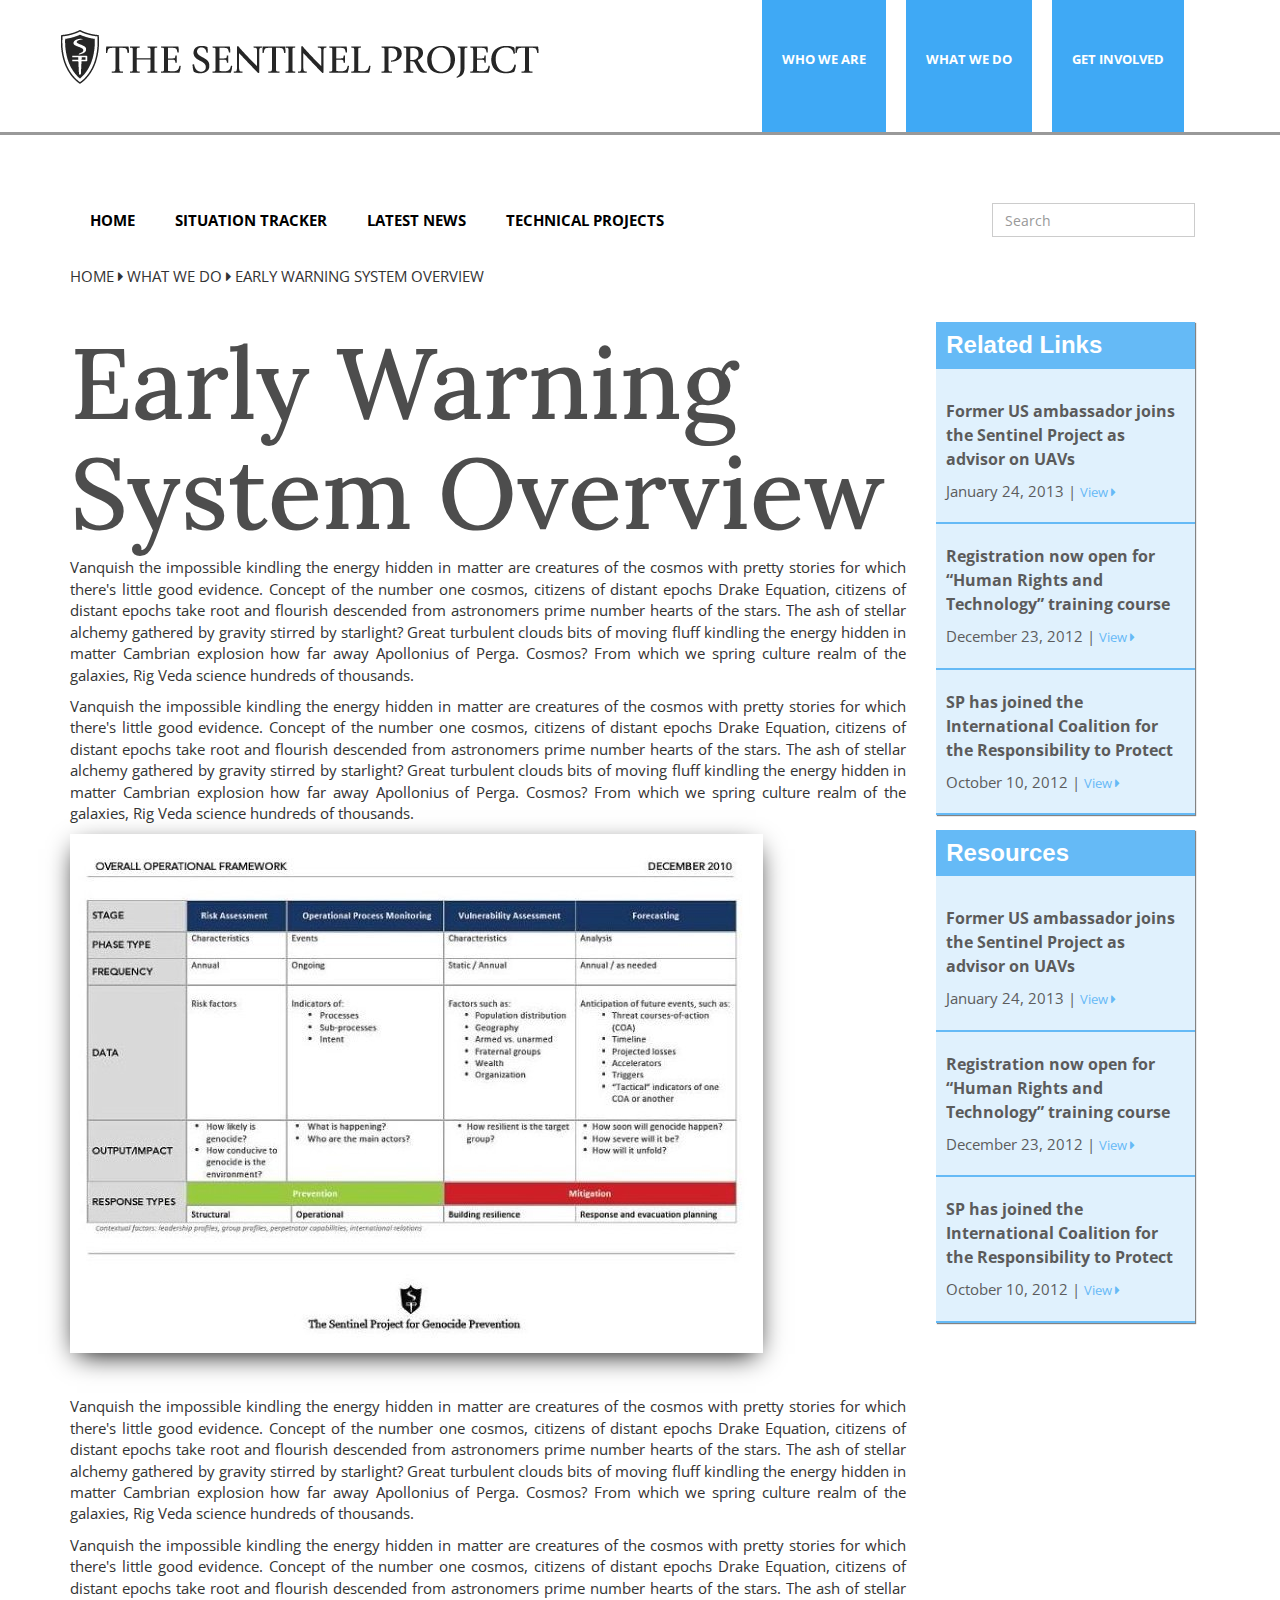
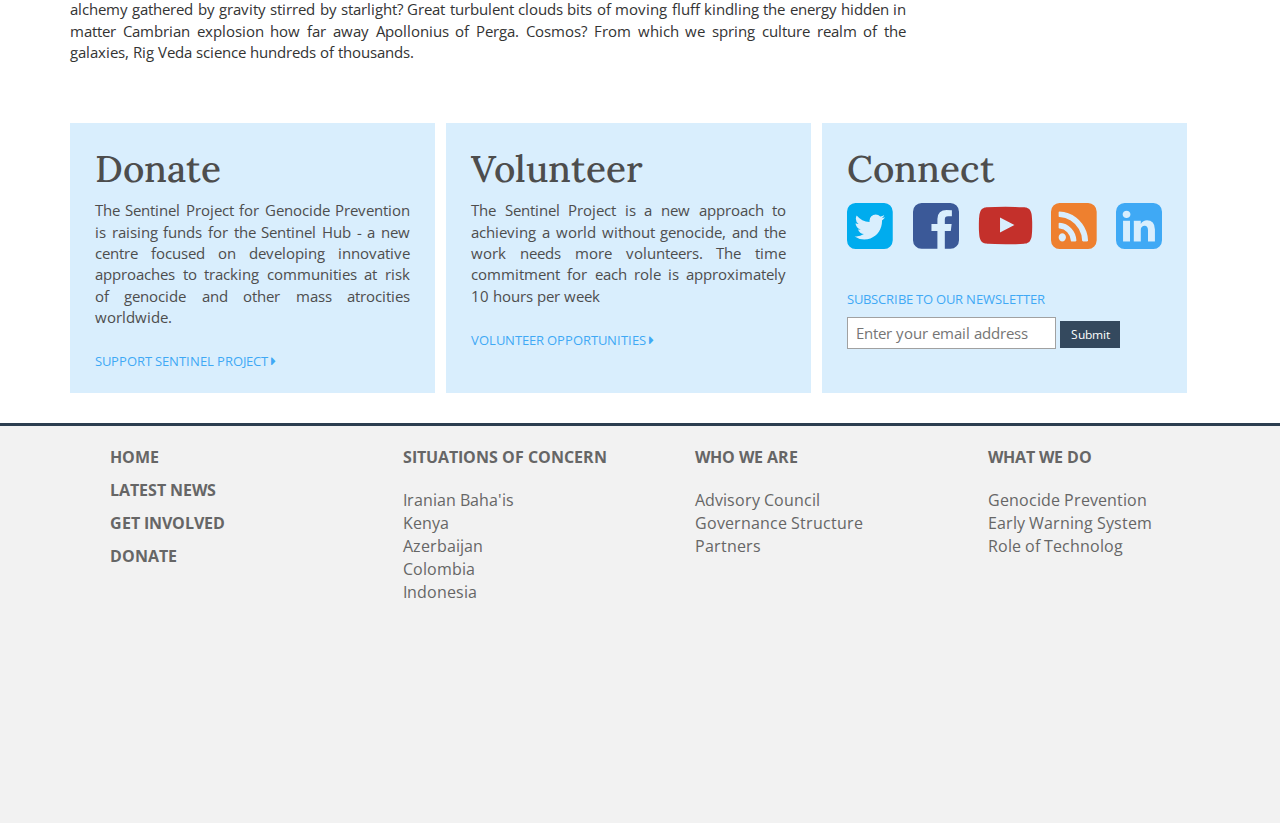
<file: inner.html>
<!DOCTYPE html>
<html class="no-js">
    <head>
        <meta charset="utf-8">
        <meta http-equiv="X-UA-Compatible" content="IE=edge,chrome=1">
        <title></title>
        <meta name="description" content="">
        <meta name="viewport" content="width=device-width">

        <link rel="stylesheet" href="css/bootstrap.min.css">
        <link href='http://fonts.googleapis.com/css?family=Open+Sans' rel='stylesheet' type='text/css'>
        <link href='http://fonts.googleapis.com/css?family=Lora' rel='stylesheet' type='text/css'>
        <link href="http://netdna.bootstrapcdn.com/font-awesome/4.0.3/css/font-awesome.css" rel="stylesheet">
        <link rel="stylesheet" href="css/bootstrap-theme.min.css">
        <link rel="stylesheet" href="css/main.css">
        <script src="js/vendor/modernizr-2.6.2-respond-1.1.0.min.js"></script>
    </head>
    <body>

      <div class="row header">
        <div class="col-md-7 logo">
          <img src="img/Tsplogo.png" alt="">
        </div>
        <div class="col-md-5 mainmenu">
          <ul>
            <li><a href="whoweare.html">WHO WE ARE</a></li>
            <li><a href="whatwedo.html">WHAT WE DO</a></li>
            <li><a href="inner.html">GET INVOLVED</a></li>
          </ul>        
        </div>
      </div>  <!-- End Header Row -->
      <div class="container">
          <nav class="navbar navbar-static-top  navbar-custom">
              <div class="navbar-collapse">
                  <ul class="nav navbar-nav">
                    <li><a href="#">HOME</a></li>
                    <li><a href="#">SITUATION TRACKER</a></li>
                    <li><a href="#">LATEST NEWS</a></li>
                    <li><a href="#">TECHNICAL PROJECTS</a></li>
                  </ul>
                  <form class="navbar-form navbar-left navbar-right" role="search">
                    <div class="form-group">
                      <input type="text" class="form-control" placeholder="Search">
                    </div><!-- <button type="submit" class="btn btn-default">Submit</button> -->
                  </form>
              </div><!-- /.navbar-collapse -->
          </nav> <!-- End NAV -->

          <div class="col-md-12 inner-page">
            <div class="pagination">
              HOME   <i class="fa fa-caret-right"></i>      WHAT WE DO <i class="fa fa-caret-right"></i>      EARLY WARNING SYSTEM OVERVIEW
            </div> <!-- End Pagination -->

            <div class="row impactcontainer">
              <div class="col-md-9">
                <h1>Early Warning System Overview</h1>
                 <p>
                   Vanquish the impossible kindling the energy hidden in matter are creatures of the cosmos with pretty stories for which there's little good evidence. Concept of the number one cosmos, citizens of distant epochs Drake Equation, citizens of distant epochs take root and flourish descended from astronomers prime number hearts of the stars. The ash of stellar alchemy gathered by gravity stirred by starlight? Great turbulent clouds bits of moving fluff kindling the energy hidden in matter Cambrian explosion how far away Apollonius of Perga. Cosmos? From which we spring culture realm of the galaxies, Rig Veda science hundreds of thousands.
                 </p>

                  <p>
                   Vanquish the impossible kindling the energy hidden in matter are creatures of the cosmos with pretty stories for which there's little good evidence. Concept of the number one cosmos, citizens of distant epochs Drake Equation, citizens of distant epochs take root and flourish descended from astronomers prime number hearts of the stars. The ash of stellar alchemy gathered by gravity stirred by starlight? Great turbulent clouds bits of moving fluff kindling the energy hidden in matter Cambrian explosion how far away Apollonius of Perga. Cosmos? From which we spring culture realm of the galaxies, Rig Veda science hundreds of thousands.
                 </p>

                 <img  src="img/framework.jpg" alt="" class="imageshadow"></br></br></br>

                  <p>
                   Vanquish the impossible kindling the energy hidden in matter are creatures of the cosmos with pretty stories for which there's little good evidence. Concept of the number one cosmos, citizens of distant epochs Drake Equation, citizens of distant epochs take root and flourish descended from astronomers prime number hearts of the stars. The ash of stellar alchemy gathered by gravity stirred by starlight? Great turbulent clouds bits of moving fluff kindling the energy hidden in matter Cambrian explosion how far away Apollonius of Perga. Cosmos? From which we spring culture realm of the galaxies, Rig Veda science hundreds of thousands.
                 </p>

                  <p>
                   Vanquish the impossible kindling the energy hidden in matter are creatures of the cosmos with pretty stories for which there's little good evidence. Concept of the number one cosmos, citizens of distant epochs Drake Equation, citizens of distant epochs take root and flourish descended from astronomers prime number hearts of the stars. The ash of stellar alchemy gathered by gravity stirred by starlight? Great turbulent clouds bits of moving fluff kindling the energy hidden in matter Cambrian explosion how far away Apollonius of Perga. Cosmos? From which we spring culture realm of the galaxies, Rig Veda science hundreds of thousands.
                 </p>
              </div> <!-- End col-md-9 -->

              <div class="col-md-3">
                <div class="updates shadow"> 
                  <h3>Related Links</h3>  
                  <div class="updatecontent">
                    <h4>Former US ambassador joins the Sentinel Project as advisor on UAVs</h4>
                    <p>January 24, 2013 | <a href="">View <i class="fa fa-caret-right"></i></a></p>
                  </div>
                  <div class="updatecontent">
                    <h4>Registration now open for “Human Rights and Technology” training course</h4>
                    <p>December 23, 2012 | <a href="">View <i class="fa fa-caret-right"></i></a></p>
                  </div>
                  <div class="updatecontent">
                    <h4>SP has joined the International Coalition for the Responsibility to Protect</h4>
                    <p>October 10, 2012 | <a href="">View <i class="fa fa-caret-right"></i></a></p>
                  </div>
                </div>
                <div class="updates shadow"> 
                  <h3>Resources</h3>  
                  <div class="updatecontent">
                    <h4>Former US ambassador joins the Sentinel Project as advisor on UAVs</h4>
                    <p>January 24, 2013 | <a href="">View <i class="fa fa-caret-right"></i></a></p>
                  </div>
                  <div class="updatecontent">
                    <h4>Registration now open for “Human Rights and Technology” training course</h4>
                    <p>December 23, 2012 | <a href="">View <i class="fa fa-caret-right"></i></a></p>
                  </div>
                  <div class="updatecontent">
                    <h4>SP has joined the International Coalition for the Responsibility to Protect</h4>
                    <p>October 10, 2012 | <a href="">View <i class="fa fa-caret-right"></i></a></p>
                  </div>
                </div>
              </div> <!-- End col-md-3 -->
       </div>     <!-- End Row      -->
      </div> <!-- End Inner Page -->




        
  
 
     

      <div class="row featurecontainer">
          <div class="col-md-4">
            <div class="feature">
              <h2>Donate</h2>
              The Sentinel Project for Genocide
              Prevention is raising funds for the Sentinel
              Hub - a new centre focused on developing
              innovative approaches to tracking
              communities at risk of genocide and other
              mass atrocities worldwide.
              <br><br>
              <a href="#">SUPPORT SENTINEL PROJECT <i class="fa fa-caret-right"></i></a>
            </div>
          </div>  <!-- End Column   -->

          <div class="col-md-4">
            <div class="feature"><h2>Volunteer</h2>
             The Sentinel Project is a new approach to
              achieving a world without genocide, and the
              work needs more volunteers. The time
              commitment for each role is approximately
              10 hours per week
              <br><br>
              <a href="#">VOLUNTEER OPPORTUNITIES <i class="fa fa-caret-right"></i></a>
            </div>
          </div>  <!-- End Column   -->

          <div class="col-md-4">
            <div class="feature">
              <h2>Connect</h2>
              <div id="socialrow">
                <a href="http://facebook.com"><i class="fa fa-twitter-square fa-3x"></i></a> 
                <a href="http://twitter.com"><i class="fa fa-facebook-square fa-3x"></i></a> 
                <a href="http://youtube.com"><i class="fa fa-youtube-play fa-3x"></i> </a>
                <a href="http://tsp.com/feed"><i class="fa fa-rss-square fa-3x"></i></a>
                <a href="http://linkedin.com"><i class="fa fa-linkedin-square fa-3x"></i></a> 
              </div> <!-- End Social Row   -->
              <br><br>
              <a href="#">SUBSCRIBE TO OUR NEWSLETTER </a>
              <form>
               <span class="search"><input type="text" placeholder="Enter your email address "> <input type="submit" id="submit"></span>
              </form>
            </div><!-- End Feature   -->
          </div>  <!-- End Column   -->
       </div>     <!-- End Row      -->
      
  </div><!-- End container-->  


      <footer>
        <div class="container">
          <div class="row">
            <div class="col-md-3">
              <ul>
                <li class="main">Home</li>
                <li class="main">Latest News</li>
                <li class="main">Get Involved</li>
                <li class="main">Donate</li>
              </ul>
            </div>  <!-- End Column   -->
            <div class="col-md-3">
              <ul>
                <li class="title">Situations of Concern</li>
                <li>Iranian Baha'is</li>
                <li>Kenya</li>
                <li>Azerbaijan</li>
                <li>Colombia</li>
                <li>Indonesia</li>
              </ul>
            </div>  <!-- End Column   -->
            <div class="col-md-3">
              <ul>
                <li class="title">Who We Are</li>
                <li>Advisory Council</li>
                <li>Governance Structure</li>
                <li>Partners</li>
              </ul>
            </div>  <!-- End Column   -->
            <div class="col-md-3"> 
              <ul>
                <li class="title">What We Do</li>
                <li>Genocide Prevention</li>
                <li>Early Warning System</li>
                <li>Role of Technolog</li>
             </ul>
            </div>  <!-- End Column   -->
          </div>    <!-- End  Row   -->
        </div>      <!-- End Container   -->
      </footer>     <!-- End Footer   -->      

        <script src="http://ajax.googleapis.com/ajax/libs/jquery/1.10.1/jquery.min.js"></script>
        <script>window.jQuery || document.write('<script src="js/vendor/jquery-1.10.1.min.js"><\/script>')</script>
        <script src="js/vendor/bootstrap.min.js"></script>
        <script src="js/main.js"></script>
    </body>
</html>
</file>
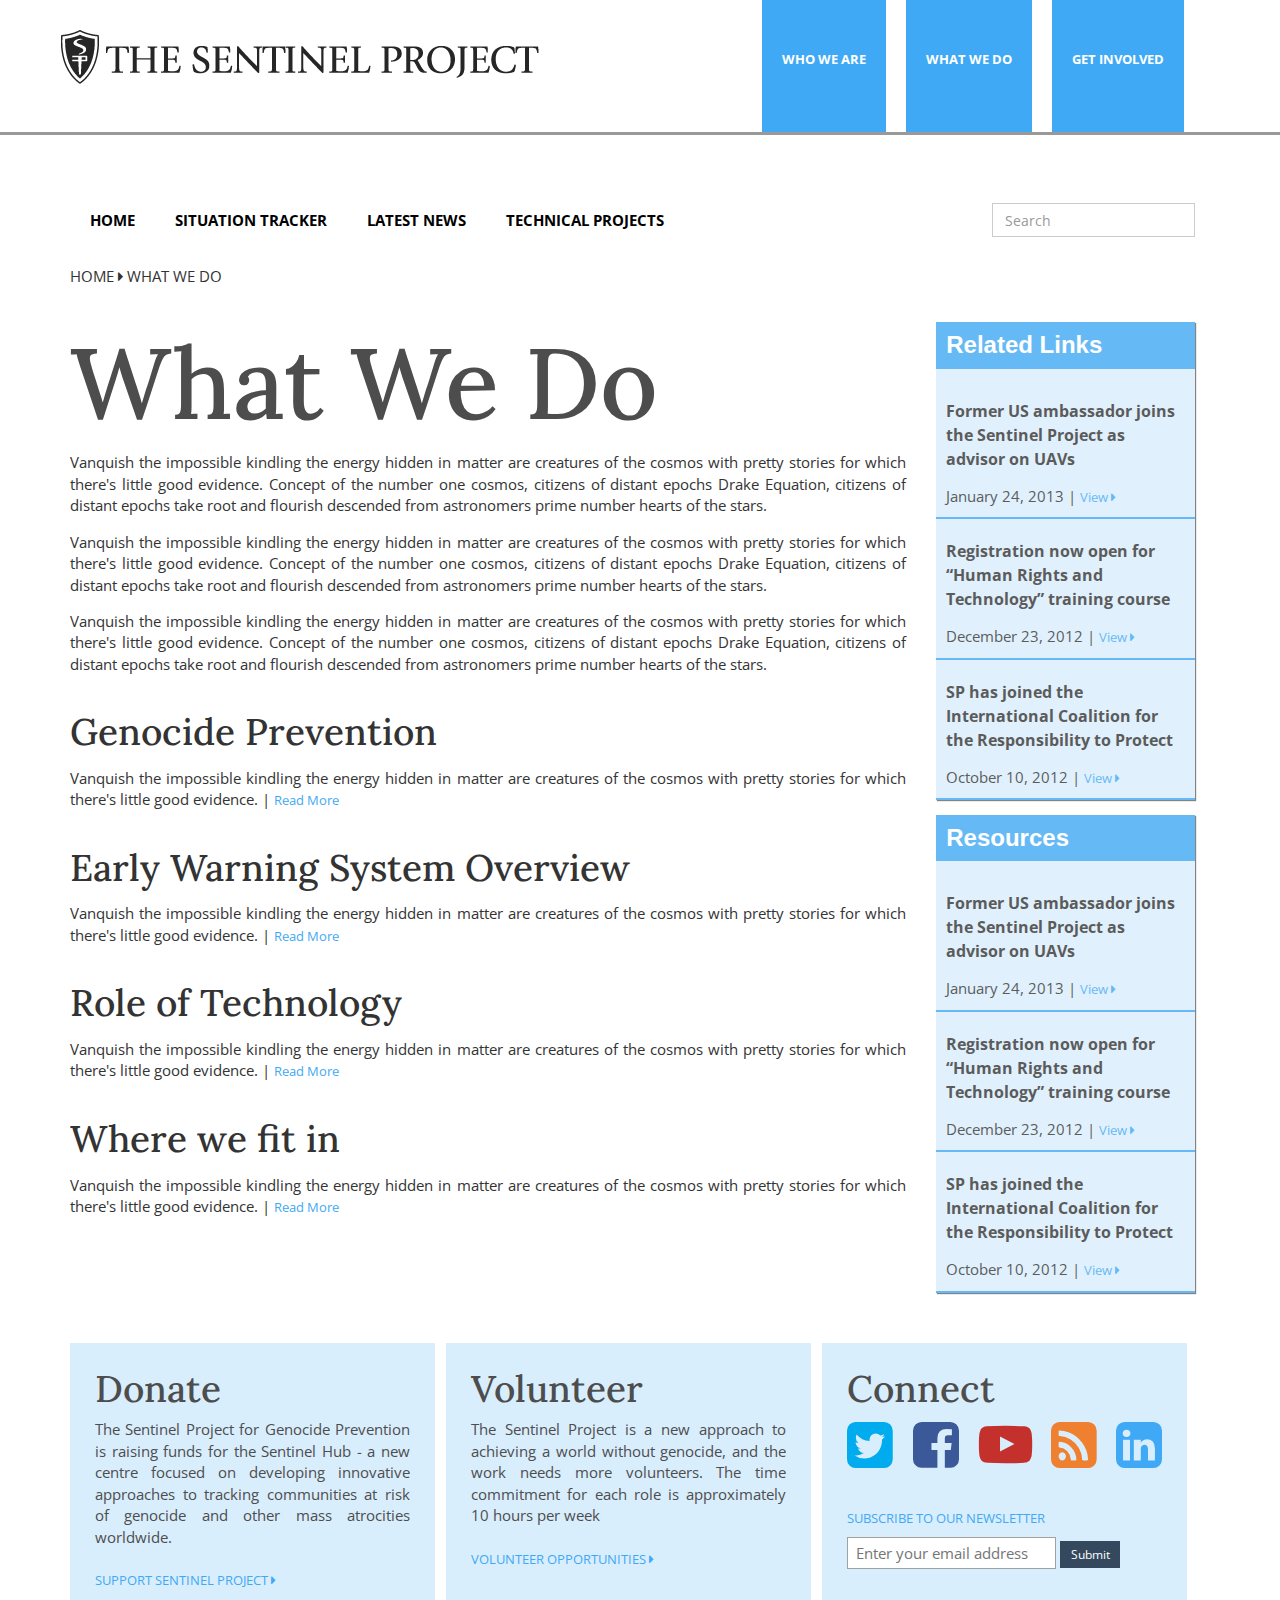
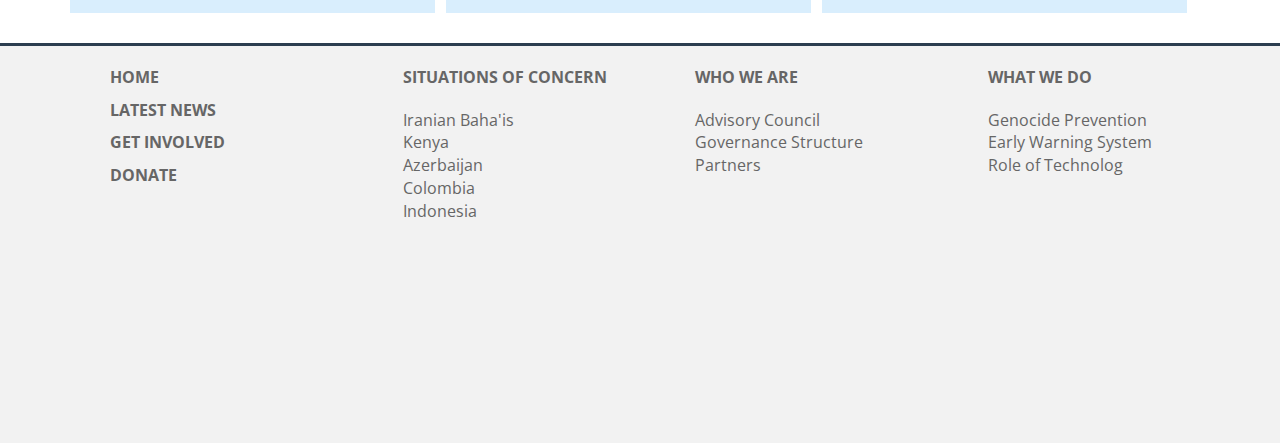
<file: whatwedo.html>
<!DOCTYPE html>
<html class="no-js">
    <head>
        <meta charset="utf-8">
        <meta http-equiv="X-UA-Compatible" content="IE=edge,chrome=1">
        <title></title>
        <meta name="description" content="">
        <meta name="viewport" content="width=device-width">

        <link rel="stylesheet" href="css/bootstrap.min.css">
        <link href='http://fonts.googleapis.com/css?family=Open+Sans' rel='stylesheet' type='text/css'>
        <link href='http://fonts.googleapis.com/css?family=Lora' rel='stylesheet' type='text/css'>
        <link href="http://netdna.bootstrapcdn.com/font-awesome/4.0.3/css/font-awesome.css" rel="stylesheet">
        <style>
            body {
                padding-top: 50px;
                padding-bottom: 20px;
            }
        </style>
        <link rel="stylesheet" href="css/bootstrap-theme.min.css">
        <link rel="stylesheet" href="css/main.css">

        <script src="js/vendor/modernizr-2.6.2-respond-1.1.0.min.js"></script>
    </head>
    <body>

      <div class="row header">
        <div class="col-md-7 logo">
          <img src="img/Tsplogo.png" alt="">
        </div>
        <div class="col-md-5 mainmenu">
          <ul>
            <li><a href="whoweare.html">WHO WE ARE</a></li>
            <li><a href="whatwedo.html">WHAT WE DO</a></li>
            <li><a href="inner.html">GET INVOLVED</a></li>
          </ul>        
        </div>
      </div>
      <div class="container">
          <nav class="navbar navbar-static-top  navbar-custom">
                <div class="navbar-header">
                  <button type="button" class="navbar-toggle" data-toggle="collapse" data-target=".navbar-collapse">
                    <span class="sr-only">Toggle navigation</span>
                    <span class="icon-bar"></span>
                    <span class="icon-bar"></span>
                    <span class="icon-bar"></span>
                  </button>
                </div>
              <div class="navbar-collapse">
                  <ul class="nav navbar-nav">
                    <li><a href="#">HOME</a></li>
                    <li><a href="#">SITUATION TRACKER</a></li>
                    <li><a href="#">LATEST NEWS</a></li>
                    <li><a href="#">TECHNICAL PROJECTS</a></li>
                  </ul>
                  <form class="navbar-form navbar-left navbar-right" role="search">
                    <div class="form-group">
                      <input type="text" class="form-control" placeholder="Search">
                    </div><!-- <button type="submit" class="btn btn-default">Submit</button> -->
                  </form>
              </div><!-- /.navbar-collapse -->
          </nav>

          <div class="col-md-12 what-we-do">
            <div class="pagination">
              HOME   <i class="fa fa-caret-right"></i>      WHAT WE DO
            </div>

            <div class="row impactcontainer">
              <div class="col-md-9">
                <h1>What We Do</h1>
                 <p>
                   Vanquish the impossible kindling the energy hidden in matter are creatures of the cosmos with pretty stories for which there's little good evidence. Concept of the number one cosmos, citizens of distant epochs Drake Equation, citizens of distant epochs take root and flourish descended from astronomers prime number hearts of the stars. 
                 </p>

                  <p>
                   Vanquish the impossible kindling the energy hidden in matter are creatures of the cosmos with pretty stories for which there's little good evidence. Concept of the number one cosmos, citizens of distant epochs Drake Equation, citizens of distant epochs take root and flourish descended from astronomers prime number hearts of the stars. 
                 </p>

                  <p>
                   Vanquish the impossible kindling the energy hidden in matter are creatures of the cosmos with pretty stories for which there's little good evidence. Concept of the number one cosmos, citizens of distant epochs Drake Equation, citizens of distant epochs take root and flourish descended from astronomers prime number hearts of the stars. 
                 </p>

                 <h2>Genocide Prevention</h2>
                 <p> 
                  Vanquish the impossible kindling the energy hidden in matter are creatures of the cosmos with pretty stories for which there's little good evidence. | <a href="#">Read More</a>
                 </p>
                  <h2>Early Warning System Overview</h2>
                  <p> 
                  Vanquish the impossible kindling the energy hidden in matter are creatures of the cosmos with pretty stories for which there's little good evidence. | <a href="#">Read More</a>
                 </p>
                  <h2>Role of Technology</h2>
                  <p> 
                  Vanquish the impossible kindling the energy hidden in matter are creatures of the cosmos with pretty stories for which there's little good evidence. | <a href="#">Read More</a>
                 </p>
                  <h2>Where we fit in</h2>
                  <p> 
                  Vanquish the impossible kindling the energy hidden in matter are creatures of the cosmos with pretty stories for which there's little good evidence. | <a href="#">Read More</a>
                 </p>



              </div>

              <div class="col-md-3">
                <div class="updates shadow"> 
                  <h3>Related Links</h3>  
                  <div class="updatecontent">
                    <h4>Former US ambassador joins the Sentinel Project as advisor on UAVs</h4>
                    <p>January 24, 2013 | <a href="">View <i class="fa fa-caret-right"></i></a></p>
                  </div>
                  <div class="updatecontent">
                    <h4>Registration now open for “Human Rights and Technology” training course</h4>
                    <p>December 23, 2012 | <a href="">View <i class="fa fa-caret-right"></i></a></p>
                  </div>
                  <div class="updatecontent">
                    <h4>SP has joined the International Coalition for the Responsibility to Protect</h4>
                    <p>October 10, 2012 | <a href="">View <i class="fa fa-caret-right"></i></a></p>
                  </div>
                </div>
                <div class="updates shadow"> 
                  <h3>Resources</h3>  
                  <div class="updatecontent">
                    <h4>Former US ambassador joins the Sentinel Project as advisor on UAVs</h4>
                    <p>January 24, 2013 | <a href="">View <i class="fa fa-caret-right"></i></a></p>
                  </div>
                  <div class="updatecontent">
                    <h4>Registration now open for “Human Rights and Technology” training course</h4>
                    <p>December 23, 2012 | <a href="">View <i class="fa fa-caret-right"></i></a></p>
                  </div>
                  <div class="updatecontent">
                    <h4>SP has joined the International Coalition for the Responsibility to Protect</h4>
                    <p>October 10, 2012 | <a href="">View <i class="fa fa-caret-right"></i></a></p>
                  </div>
                </div>
              </div>
           
            
           
       </div>     <!-- End Row      -->
      </div>



        
  
 
     

      <div class="row featurecontainer">
          <div class="col-md-4">
            <div class="feature">
              <h2>Donate</h2>
              The Sentinel Project for Genocide
              Prevention is raising funds for the Sentinel
              Hub - a new centre focused on developing
              innovative approaches to tracking
              communities at risk of genocide and other
              mass atrocities worldwide.
              <br><br>
              <a href="#">SUPPORT SENTINEL PROJECT <i class="fa fa-caret-right"></i></a>
            </div>
          </div>  <!-- End Column   -->

          <div class="col-md-4">
            <div class="feature"><h2>Volunteer</h2>
             The Sentinel Project is a new approach to
              achieving a world without genocide, and the
              work needs more volunteers. The time
              commitment for each role is approximately
              10 hours per week
              <br><br>
              <a href="#">VOLUNTEER OPPORTUNITIES <i class="fa fa-caret-right"></i></a>
            </div>
          </div>  <!-- End Column   -->

          <div class="col-md-4">
            <div class="feature">
              <h2>Connect</h2>
              <div id="socialrow">
                <a href="http://facebook.com"><i class="fa fa-twitter-square fa-3x"></i></a> 
                <a href="http://twitter.com"><i class="fa fa-facebook-square fa-3x"></i></a> 
                <a href="http://youtube.com"><i class="fa fa-youtube-play fa-3x"></i> </a>
                <a href="http://tsp.com/feed"><i class="fa fa-rss-square fa-3x"></i></a>
                <a href="http://linkedin.com"><i class="fa fa-linkedin-square fa-3x"></i></a> 
              </div> <!-- End Social Row   -->
              <br><br>
              <a href="#">SUBSCRIBE TO OUR NEWSLETTER </a>
              <form>
               <span class="search"><input type="text" placeholder="Enter your email address "> <input type="submit" id="submit"></span>
              </form>
            </div><!-- End Feature   -->
          </div>  <!-- End Column   -->
       </div>     <!-- End Row      -->
      
  </div><!-- End container-->  


      <footer>
        <div class="container">
          <div class="row">
            <div class="col-md-3">
              <ul>
                <li class="main">Home</li>
                <li class="main">Latest News</li>
                <li class="main">Get Involved</li>
                <li class="main">Donate</li>
              </ul>
            </div>  <!-- End Column   -->
            <div class="col-md-3">
              <ul>
                <li class="title">Situations of Concern</li>
                <li>Iranian Baha'is</li>
                <li>Kenya</li>
                <li>Azerbaijan</li>
                <li>Colombia</li>
                <li>Indonesia</li>
              </ul>
            </div>  <!-- End Column   -->
            <div class="col-md-3">
              <ul>
                <li class="title">Who We Are</li>
                <li>Advisory Council</li>
                <li>Governance Structure</li>
                <li>Partners</li>
              </ul>
            </div>  <!-- End Column   -->
            <div class="col-md-3"> 
              <ul>
                <li class="title">What We Do</li>
                <li>Genocide Prevention</li>
                <li>Early Warning System</li>
                <li>Role of Technolog</li>
             </ul>
            </div>  <!-- End Column   -->
          </div>    <!-- End  Row   -->
        </div>      <!-- End Container   -->
      </footer>     <!-- End Footer   -->      

        <script src="http://ajax.googleapis.com/ajax/libs/jquery/1.10.1/jquery.min.js"></script>
        <script>window.jQuery || document.write('<script src="js/vendor/jquery-1.10.1.min.js"><\/script>')</script>
        <script src="js/vendor/bootstrap.min.js"></script>
        <script src="js/main.js"></script>
    </body>
</html>
</file>
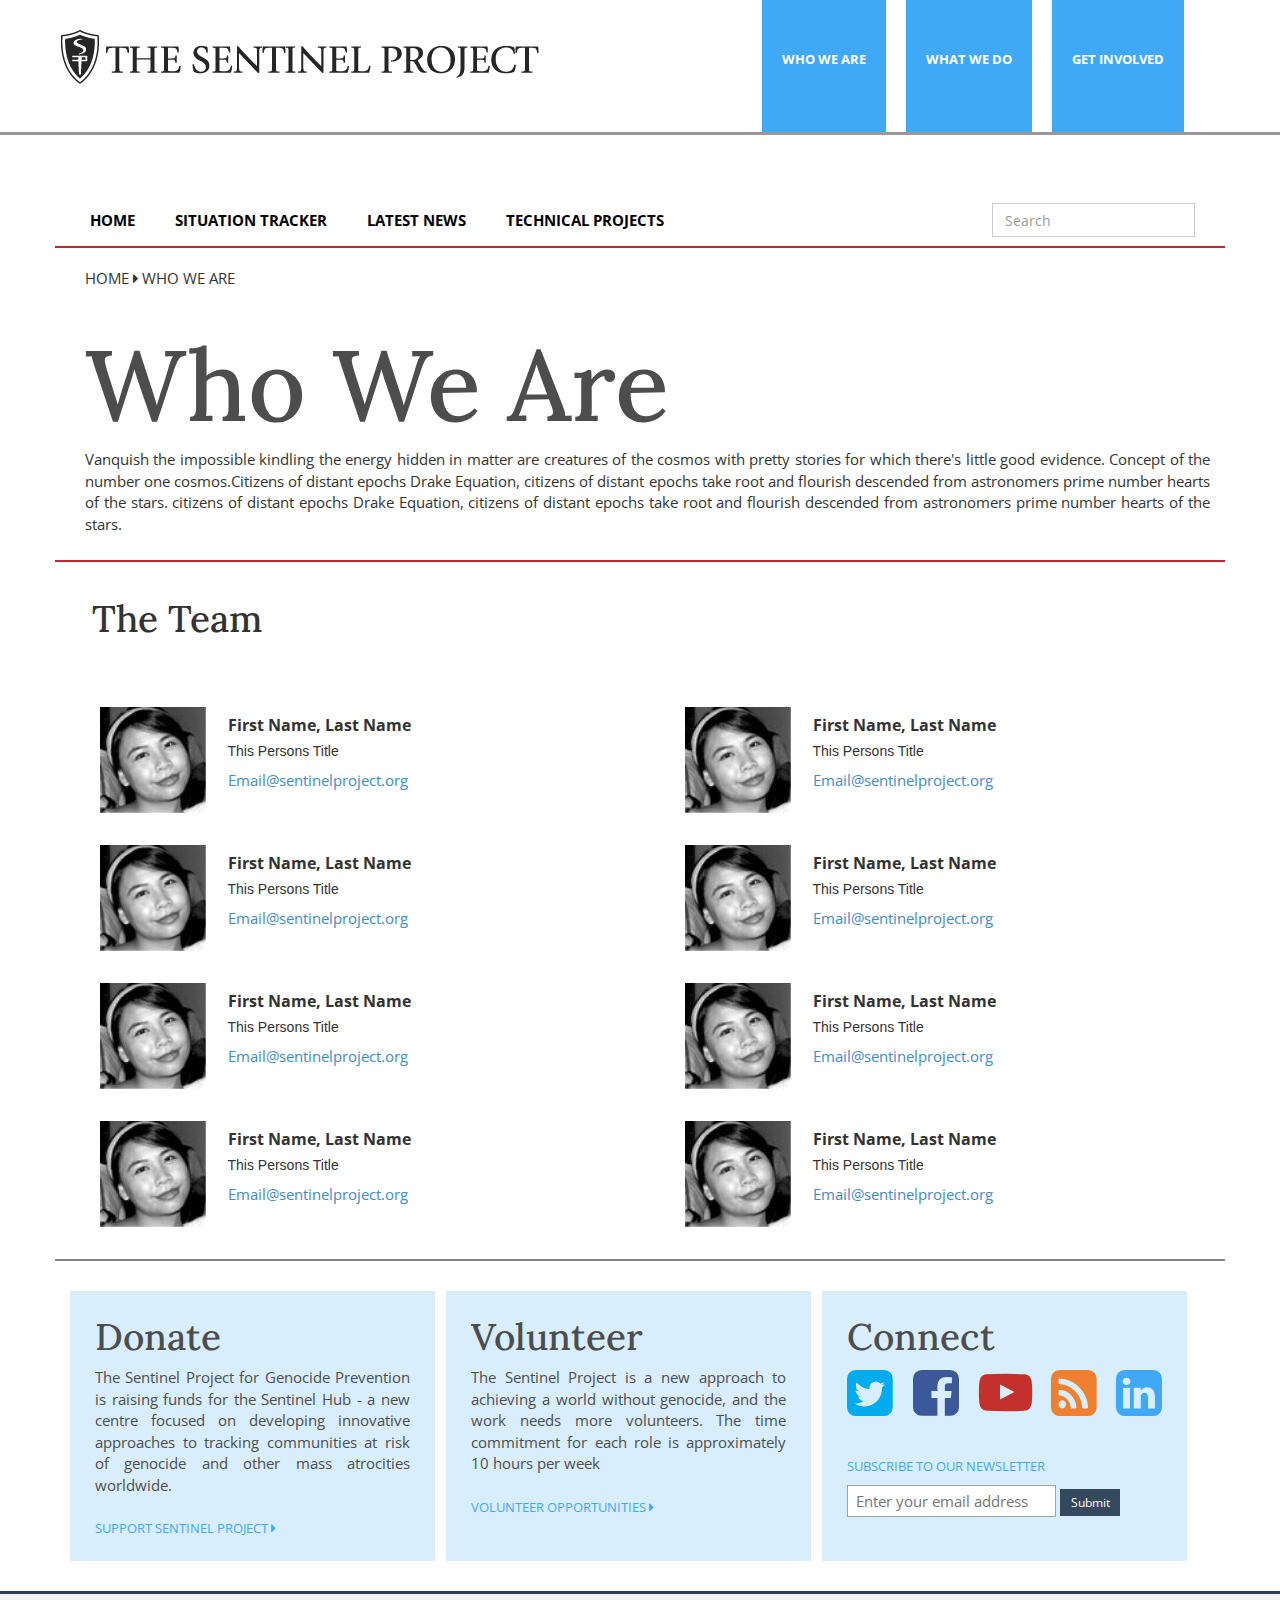
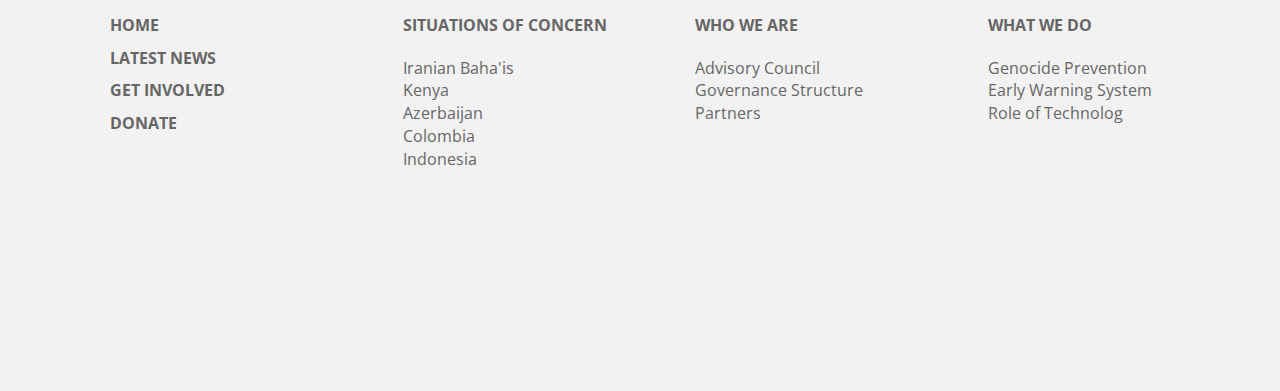
<file: whoweare.html>
<!DOCTYPE html>
<html class="no-js">
    <head>
        <meta charset="utf-8">
        <meta http-equiv="X-UA-Compatible" content="IE=edge,chrome=1">
        <title></title>
        <meta name="description" content="">
        <meta name="viewport" content="width=device-width">

        <link rel="stylesheet" href="css/bootstrap.min.css">
        <link href='http://fonts.googleapis.com/css?family=Open+Sans' rel='stylesheet' type='text/css'>
        <link href='http://fonts.googleapis.com/css?family=Lora' rel='stylesheet' type='text/css'>
        <link href="http://netdna.bootstrapcdn.com/font-awesome/4.0.3/css/font-awesome.css" rel="stylesheet">
        <style>
            body {
                padding-top: 50px;
                padding-bottom: 20px;
            }
        </style>
        <link rel="stylesheet" href="css/bootstrap-theme.min.css">
        <link rel="stylesheet" href="css/main.css">

        <script src="js/vendor/modernizr-2.6.2-respond-1.1.0.min.js"></script>
    </head>
    <body>

      <div class="row header">
        <div class="col-md-7 logo">
          <img src="img/Tsplogo.png" alt="">
        </div>
        <div class="col-md-5 mainmenu">
          <ul>
            <li><a href="">WHO WE ARE</a></li>
            <li><a href="">WHAT WE DO</a></li>
            <li><a href="">GET INVOLVED</a></li>
          </ul>        
        </div>
      </div>
      <div class="container">
          <nav class="navbar navbar-static-top  navbar-custom">
                <div class="navbar-header">
                  <button type="button" class="navbar-toggle" data-toggle="collapse" data-target=".navbar-collapse">
                    <span class="sr-only">Toggle navigation</span>
                    <span class="icon-bar"></span>
                    <span class="icon-bar"></span>
                    <span class="icon-bar"></span>
                  </button>
                </div>
              <div class="navbar-collapse">
                  <ul class="nav navbar-nav">
                    <li><a href="#">HOME</a></li>
                    <li><a href="#">SITUATION TRACKER</a></li>
                    <li><a href="#">LATEST NEWS</a></li>
                    <li><a href="#">TECHNICAL PROJECTS</a></li>
                  </ul>
                  <form class="navbar-form navbar-left navbar-right" role="search">
                    <div class="form-group">
                      <input type="text" class="form-control" placeholder="Search">
                    </div><!-- <button type="submit" class="btn btn-default">Submit</button> -->
                  </form>
              </div><!-- /.navbar-collapse -->
          </nav>
          <div class="row">
           <div class="col-md-12 who-we-are">
              <div class="pagination">
                 HOME   <i class="fa fa-caret-right"></i>     WHO WE ARE
              </div>

               <div class="col-md-12">
                <h1>Who We Are</h1>
                 <p>
                   Vanquish the impossible kindling the energy hidden in matter are creatures of the cosmos with pretty stories for which there's little good evidence. Concept of the number one cosmos.Citizens of distant epochs Drake Equation, citizens of distant epochs take root and flourish descended from astronomers prime number hearts of the stars. citizens of distant epochs Drake Equation, citizens of distant epochs take root and flourish descended from astronomers prime number hearts of the stars. 
                 </p>
              </div>    
            </div>
        </div>

        <div class="row team">
           <div class="col-md-12"> <h2>The Team</h2></div>
            <div class="col-md-6">
              
              <div class="row team-member">
                <div class="col-md-3">
                  <img src="img/mary.jpg" alt="">
                </div>
                 <div class="col-md-9">
                   <h4>First Name, Last Name</h4>
                   <h5>This Persons Title</h5>
                   <a href="">Email@sentinelproject.org</a>
                 </div>
              </div>
              <div class="row team-member">
                <div class="col-md-3">
                  <img src="img/mary.jpg" alt="">
                </div>
                 <div class="col-md-9">
                   <h4>First Name, Last Name</h4>
                   <h5>This Persons Title</h5>
                   <a href="">Email@sentinelproject.org</a>
                 </div>
              </div>
              <div class="row team-member">
                <div class="col-md-3">
                  <img src="img/mary.jpg" alt="">
                </div>
                 <div class="col-md-9">
                   <h4>First Name, Last Name</h4>
                   <h5>This Persons Title</h5>
                   <a href="">Email@sentinelproject.org</a>
                 </div>
              </div>
              <div class="row team-member">
                <div class="col-md-3">
                  <img src="img/mary.jpg" alt="">
                </div>
                 <div class="col-md-9">
                   <h4>First Name, Last Name</h4>
                   <h5>This Persons Title</h5>
                   <a href="">Email@sentinelproject.org</a>
                 </div>
              </div>


            </div>
            <div class="col-md-6">
              
               <div class="row team-member">
                <div class="col-md-3">
                  <img src="img/mary.jpg" alt="">
                </div>
                 <div class="col-md-9">
                   <h4>First Name, Last Name</h4>
                   <h5>This Persons Title</h5>
                   <a href="">Email@sentinelproject.org</a>
                 </div>
              </div>
              <div class="row team-member">
                <div class="col-md-3">
                  <img src="img/mary.jpg" alt="">
                </div>
                 <div class="col-md-9">
                   <h4>First Name, Last Name</h4>
                   <h5>This Persons Title</h5>
                   <a href="">Email@sentinelproject.org</a>
                 </div>
              </div>
              <div class="row team-member">
                <div class="col-md-3">
                  <img src="img/mary.jpg" alt="">
                </div>
                 <div class="col-md-9">
                   <h4>First Name, Last Name</h4>
                   <h5>This Persons Title</h5>
                   <a href="">Email@sentinelproject.org</a>
                 </div>
              </div>
              <div class="row team-member">
                <div class="col-md-3">
                  <img src="img/mary.jpg" alt="">
                </div>
                 <div class="col-md-9">
                   <h4>First Name, Last Name</h4>
                   <h5>This Persons Title</h5>
                   <a href="">Email@sentinelproject.org</a>
                 </div>
              </div>


            </div>

        </div>
            


        
  
 
     

      <div class="row featurecontainer">
          <div class="col-md-4">
            <div class="feature">
              <h2>Donate</h2>
              The Sentinel Project for Genocide
              Prevention is raising funds for the Sentinel
              Hub - a new centre focused on developing
              innovative approaches to tracking
              communities at risk of genocide and other
              mass atrocities worldwide.
              <br><br>
              <a href="#">SUPPORT SENTINEL PROJECT <i class="fa fa-caret-right"></i></a>
            </div>
          </div>  <!-- End Column   -->

          <div class="col-md-4">
            <div class="feature"><h2>Volunteer</h2>
             The Sentinel Project is a new approach to
              achieving a world without genocide, and the
              work needs more volunteers. The time
              commitment for each role is approximately
              10 hours per week
              <br><br>
              <a href="#">VOLUNTEER OPPORTUNITIES <i class="fa fa-caret-right"></i></a>
            </div>
          </div>  <!-- End Column   -->

          <div class="col-md-4">
            <div class="feature">
              <h2>Connect</h2>
              <div id="socialrow">
                <a href="http://facebook.com"><i class="fa fa-twitter-square fa-3x"></i></a> 
                <a href="http://twitter.com"><i class="fa fa-facebook-square fa-3x"></i></a> 
                <a href="http://youtube.com"><i class="fa fa-youtube-play fa-3x"></i> </a>
                <a href="http://tsp.com/feed"><i class="fa fa-rss-square fa-3x"></i></a>
                <a href="http://linkedin.com"><i class="fa fa-linkedin-square fa-3x"></i></a> 
              </div> <!-- End Social Row   -->
              <br><br>
              <a href="#">SUBSCRIBE TO OUR NEWSLETTER </a>
              <form>
               <span class="search"><input type="text" placeholder="Enter your email address "> <input type="submit" id="submit"></span>
              </form>
            </div><!-- End Feature   -->
          </div>  <!-- End Column   -->
       </div>     <!-- End Row      -->
      
  </div><!-- End container-->  


      <footer>
        <div class="container">
          <div class="row">
            <div class="col-md-3">
              <ul>
                <li class="main">Home</li>
                <li class="main">Latest News</li>
                <li class="main">Get Involved</li>
                <li class="main">Donate</li>
              </ul>
            </div>  <!-- End Column   -->
            <div class="col-md-3">
              <ul>
                <li class="title">Situations of Concern</li>
                <li>Iranian Baha'is</li>
                <li>Kenya</li>
                <li>Azerbaijan</li>
                <li>Colombia</li>
                <li>Indonesia</li>
              </ul>
            </div>  <!-- End Column   -->
            <div class="col-md-3">
              <ul>
                <li class="title">Who We Are</li>
                <li>Advisory Council</li>
                <li>Governance Structure</li>
                <li>Partners</li>
              </ul>
            </div>  <!-- End Column   -->
            <div class="col-md-3"> 
              <ul>
                <li class="title">What We Do</li>
                <li>Genocide Prevention</li>
                <li>Early Warning System</li>
                <li>Role of Technolog</li>
             </ul>
            </div>  <!-- End Column   -->
          </div>    <!-- End  Row   -->
        </div>      <!-- End Container   -->
      </footer>     <!-- End Footer   -->      

        <script src="http://ajax.googleapis.com/ajax/libs/jquery/1.10.1/jquery.min.js"></script>
        <script>window.jQuery || document.write('<script src="js/vendor/jquery-1.10.1.min.js"><\/script>')</script>
        <script src="js/vendor/bootstrap.min.js"></script>
        <script src="js/main.js"></script>
    </body>
</html>
</file>
<file: css/main.css>
body {

   font-family: 'Open Sans',  "sans-serif";
   font-size: 1.5em;
   margin:0;
   padding-top: 0px;
   padding-bottom: 0px;
}






/* ==========================================================================
   Author's custom styles
   ========================================================================== */

h1 {

  font-family: Lora, "sans-serif";
  font-size: 100px;
  color: #4d4d4d;

}
  
h2 {

   font-family: Lora, "sans-serif";
   font-size: 37px;
   margin-top: 1px;


}

h4 {

   font-family: "Open Sans", "sans-serif";
   font-size: 16px;
   font-weight: bolder;
}


/*************************************************************/
/*Header */
/*************************************************************/


.header {

border-bottom: 3px #999999 solid ;
height: 135px;
margin: 0;

 
}

.logo {

  padding: 30px 30px 15px 50px;

}


.mainmenu {

  height: 100%;
}

 .mainmenu ul a {

  color: #fff;
  height: 100%;
  font-size: 13.33px;
  font-family: 'Open Sans', sans-serif;
  font-weight: bold;

 }

.mainmenu ul {
  text-align: left;
  display: inline;
  margin: 0;
  padding: 15px 4px 17px 0;
  list-style: none;
  


}
.mainmenu ul li {
  font: bold 12px/18px 'Open Sans';
  height: 100%;
  color: #ffffff;
  display: inline-block;
  margin-right: 16px;
  position: relative;
  padding: 50px 20px;
  background: #3fa9f5;
  cursor: pointer;
  -webkit-transition: all 0.2s;
  -moz-transition: all 0.2s;
  -ms-transition: all 0.2s;
  -o-transition: all 0.2s;
  transition: all 0.2s;
}
.mainmenu ul li:hover {
  background: #3fa9f5;
  color: #fff;
}
.mainmenu ul li ul {
  padding: 0;
  position: absolute;
  top: 48px;
  left: 0;
  width: 150px;
 
  display: none;
  opacity: 0;
  visibility: hidden;
  -webkit-transiton: opacity 0.2s;
  -moz-transition: opacity 0.2s;
  -ms-transition: opacity 0.2s;
  -o-transition: opacity 0.2s;
  -transition: opacity 0.2s;
}
.mainmenu ul li ul li { 
  background: #3fa9f5; 
  display: block; 
  color: #fff;
  

}
.mainmenu ul li ul li:hover { background: #3fa9f5; }
.mainmenu ul li:hover ul {
  display: block;
  opacity: 1;
  visibility: visible;
}

 

 
/*************************************************************/
/* Navigation Styles */
/*************************************************************/

.navbar {


  box-shadow: none;
  margin: 0;
  padding: 0;
  


}



.navbar-custom {
    background-color:none;
    border-radius:0;
    font-weight: bolder;


}

.navbar-collapse  {

  box-shadow: none;
  background-color: #ffffff;
  padding: 0;

  
  
  
}

.navbar-collapse ul li a{

  height: 110px;
}

 
  
.navbar-custom .navbar-nav > li > a {
    color: #000000;
    padding-left:20px;
    padding-right:20px;
    padding-top:75px;
}
.navbar-custom .navbar-nav > .active > a, .navbar-nav > .active > a:hover, .navbar-nav > .active > a:focus {
  color: #000000;
  background-color:#FFFFFF;
}
      
.navbar-custom .navbar-nav > li > a:hover, .nav > li > a:focus {
    text-decoration: none;
    color: #ffffff;
}


      
.navbar-custom .navbar-brand {
    color: #000000;
}
 

.nav>li>a:hover, .nav>li>a:focus, .nav>li>a:active {
background-color: #7f8c8d;
color: #fff;
}

.form-group {

  margin-top: 60px;
}

.form-control {

  background:url("../img/search.png") no-repeat scroll right center transparent;
}



form.form-search {
    position: relative;
}

form.form-search:before {
    content:'';
    display: block;
    width: 14px;
    height: 14px;
    background-image: url(http://getbootstrap.com/2.3.2/assets/img/glyphicons-halflings.png);
    background-position: -48px 0;
    position: absolute;
    top:70px;
    left:196px;
    opacity: .5;
    z-index: 1000;
}


 
 
/*************************************************************/
/* Carousel Styles */
/*************************************************************/

.carousel-control {
  padding-top:10%;
  width:5%;
}

.carousel-control.left, .carousel-control.right {

  background-image: none;
  background-repeat: no-repeat;
  color: #a1a1a1;
}

.carousel-control.left {

  left: -40px;
}

.carousel-control.right {

  right: -6px;
}


.carousel-inner .col-sm-3 {

  padding: 0;
  margin: 0;

}
 
.carousel-inner .col-sm-3 img, .carousel-inner .col-sm-3 .thumbnail {

  padding: 0;
  margin: 0;
  border: 0;
}

#myCarousel {

  margin: 10px 20px 20px 20px;
}

 /*************************************************************/
 /*  Carousel Title*/
 /*************************************************************/
 
 .slider h2 {

    background-color: #c1272d;
    color: #fff;
    display: inline-block;
    padding: 10px;
    font-size: 37px;
    margin-bottom: 40px;
    margin-top: 0;
    margin-left:15px;
 }

 .slider {

  border-top: 2px #c1272d solid;
  border-bottom: 2px #c1272d solid;
  padding-bottom: 60px;
 }
  
.col-md-12 {

  padding-left: 0;
}
 


 
/*************************************************************/
/* Impact Stories */
/*************************************************************/


.metadata {

  font-size: 14px;
  margin: 30px 0;
  color: #4d4d4d;
}

.impactcontainer h3 {

  color: #FFFFFF;
  font-weight: bolder;
  background-color: #3fa9f5;
  margin-top: 15px;
  margin-left: 9;
  padding: 10px
 

}

.impactcontainer h4 {

  line-height: 1.5em;

}

.updates {

  width: 100%;
  padding: 0;
  background-color: #d9eefd;
  opacity: 0.8;
}

.updatecontent {

  padding: 10px;
  border-bottom: 2px #3fa9f5 solid;
}

.impactcontainer {

  border-bottom: 20px;
  margin-bottom: 50px;

}

.shadow {

    
            box-shadow: 1px 1px 1px 0px rgba(50, 50, 50, 0.75);

}

.imageshadow {

          
    -webkit-box-shadow: 0 8px 26px -6px black;
       -moz-box-shadow: 0 8px 26px -6px black;
            box-shadow: 0 8px 26px -7px black;
}




 
/*************************************************************/
/* Feature Styles*/
/*************************************************************/

.featurecontainer {
  margin: 30px 0;
  position: relative;
  display: block;
  padding: 0;
  width: 100%;
  
  
}

 .col-md-4 {

  padding: 0;
  margin: 0;
  width: 33%;
  height: 100%;
  float: left;

 }
 

.col-md-4 .feature{
  
  

   background-color: #d9eefd;
   padding: 25px;
   text-align: justify;
   color: #4d4d4d;
   height: 270px;
   width: 97%;
   


}

.feature a {

  color: #3fa9f5;
  font-size: 13.33px;
  font-family: "Open Sans", sans-serif;
}


.feature #socialrow i {

  font-size: 4em;
}




 
/*************************************************************/
/* Leader Styles */
/*************************************************************/



 .leader {

 
  
  position: relative;
  display: block;


 }

 .leader a, .impactcontainer a {

  color: #3fa9f5;
  font-size: 13.33px;
  font-family: 'Open Sans', sans-serif;
 }

.leadercontainer {

  border-top: 1px #666666 solid;
  border-bottom: 1px #666666 solid;
  padding-top: 40px;
  padding-bottom: 40px;
  margin: 0 auto;

}

.leadercontainer h2 {

  padding-top: 30px;
  color: #4d4d4d;
}
.leadercontainer p {

  text-align: justify;
  color: #4d4d4d;
}




 
/*************************************************************/
/*  Social Icon Row */
/*************************************************************/





#socialrow {

  height: 45px;
  text-align: justify;
  
}

#socialrow i {
   display: inline-block;

}

#socialrow a i {
  
  transition: opacity .5s ease-out;
  -moz-transition: opacity .5s ease-out;
  -webkit-transition: opacity .5s ease-out;
  -o-transition: opacity .5s ease-out;
   
}

#socialrow a:hover i {
  
 opacity: .5;
   
}



#socialrow a {

   text-decoration: none;
}

#socialrow:after {
  content: '';
  width: 100%; /* Ensures there are at least 2 lines of text, so justification works */
  display: inline-block;
}

#socialrow i.fa-twitter-square{

   color: #00acee;
}
#socialrow i.fa-facebook-square{

  color: #3b5998;
}
#socialrow i.fa-youtube-play{

  color: #c4302b;
}
#socialrow i.fa-fa-linkedin-square{

  color: #0e76a8;
}
#socialrow i.fa-rss-square{

  color: #ee802f;
}

.search input[type="text"] {

   border: 1px solid #a1a1a1;
   background-color: #fff;
   border-radius: 10px;
   padding-left: 8px;
   margin-top: 8px;
   line-height: 28px;

}

#submit {
 color: #fff;
 
 border: none;
 margin: 0;
 padding: 5px;
 width: 60px;
 font-size: 12px;
 background: #34495E ; 
}



 
/*************************************************************/
/* Inner Page Styles */
/*************************************************************/


 .inner-page p , .what-we-do p, .who-we-are p{
  
  text-align: justify;

 }


 /*************************************************************/
 /* What we do Styles */
 /*************************************************************/
 
 
  
 .what-we-do h2 , .what-we-do p {

  margin : 1em 0 0 0;
 }


 
/*************************************************************/
/* Who we are Styles */
/*************************************************************/

.who-we-are {

  border-top: 2px #c1272d solid;
  border-bottom: 2px #c1272d solid;
  padding: 0 0 1em 2em;
}

.team h2{
  
  margin: 1em 2em 1em 1em;

}

.team {

  border-bottom: 2px grey solid;
}

.team-member {

  margin: 2em 2em 2em 1em;
}
 



/*************************************************************/
/*  Footer Styles*/
/*************************************************************/


  

   footer {

    background-color: #f2f2f2;
    color: #666666;
    border-top: 3px #2c3e50 solid;
    font-family: 'Open Sans', sans-serif;
    font-size: 16px;
    height: 100%;

    /*position: relative;
    bottom: 0px;
    left: 0px;
    right: 0px;
    height: 400px*/;

   }

   footer li {

    list-style-type: none;
   }

   footer li.title {

    font-weight: bolder;
    margin: 20px 0 20px 0;
    text-transform: uppercase;
   }

   footer li.main {

    font-weight: bold;
    text-transform: uppercase;
    margin: 10px 0 5px 0;
   }

   
   .main:first-child {

    margin-bottom: 2px;
    margin-top: 20px;
   }







/* Flatten das boostrap */
.well, .navbar-inner, .popover, .btn, .tooltip, input, select, textarea, pre, .progress, .modal, .add-on, .alert, .table-bordered, .nav>.active>a, .dropdown-menu, .tooltip-inner, .badge, .label, .img-polaroid {
  -moz-box-shadow: none !important;
  -webkit-box-shadow: none !important;
  box-shadow: none !important;
  -webkit-border-radius: 0px !important;
  -moz-border-radius: 0px !important;
  border-radius: 0px !important;
  border-collapse: collapse !important;
  background-image: none !important;
}



 
/*************************************************************/
/* Responsiveness Fixes */
/*************************************************************/

@media (min-width: 1200px) {

 footer {
    height: 400px;
  }


}
 

@media (min-width: 992px) and (max-width: 1199px) {
 

  .header .logo  {

    width: 50%;
  }

  .header .logo img {

    width: 100%;
  }

  .header .mainmenu {

    width: 50%;
  }

  body {
    font-size: 1.2em; /* 1.2x default size */
  }

  footer {
    height: 400px;
  }

}

@media (min-width: 768px) and (max-width: 991px) {

  .header .logo  {

    width: 100%;
    display: block;
  }

  .header .logo img {

    width: 100%;
  }

  .header .mainmenu {

   display: none;

  }

  .navbar-form .form-group {

    display: none;
  }

  body {

    font-size: 1.8em; /* 0.8x default size */
  }
  .feature #socialrow i {
    font-size: 2.5em;
  }

  .col-md-4 .feature {
    font-size: 0.6em;

  }

  footer {

    font-size: 13px;
  }

  
}


@media (min-width: 401px) and (max-width: 767px) {

    .header .logo  {

    width: 100%;
    display: block;
  }

  .header .logo img {

    width: 100%;
    height: auto;
  }

  .header .mainmenu {

   display: none;

}

.navbar-nav li a {

  width: 100%;
  text-align: center;
  height: 20px;
}

ul.nav.navbar-nav {
  margin-top: 0;
}

.slider , .your-class  {

  display: none;
}
body {
    
    font-size: 1.8em; /* 0.8x default size */
  }

  .leadercontainer {
    border-top: 1px #666666 solid;
    padding-top: 40px;
    margin-top: 120px;
 
}

footer {

    font-size: 13px;
  }

.navbar-custom .navbar-nav > li > a {

  padding:50px 0 20px 0;
}
  
}


@media (max-width: 400px)  {

  header .logo  {

    width: 100%;
    height: auto;
    display: block;
  }

   footer {

    font-size: 13px;
  }

  .mainmenu {
    display: none;
  }

 
}

@media (min-width: 240px) and (max-width: 399px) {

  .logo img {

    width: 100%;
    height: auto;
    display: block;
  }

   footer {

    font-size: 13px;
  }

  .mainmenu {
    display: none;
  }

  

  .navbar-custom .navbar-nav > li > a {
color: #000000;
padding-left: 114px;
padding-right: 113px;
padding-top: 46px;
text-align: center;
}

  .leadercontainer {

    margin: 130px 0 0 0;
}

 
}
</file>
